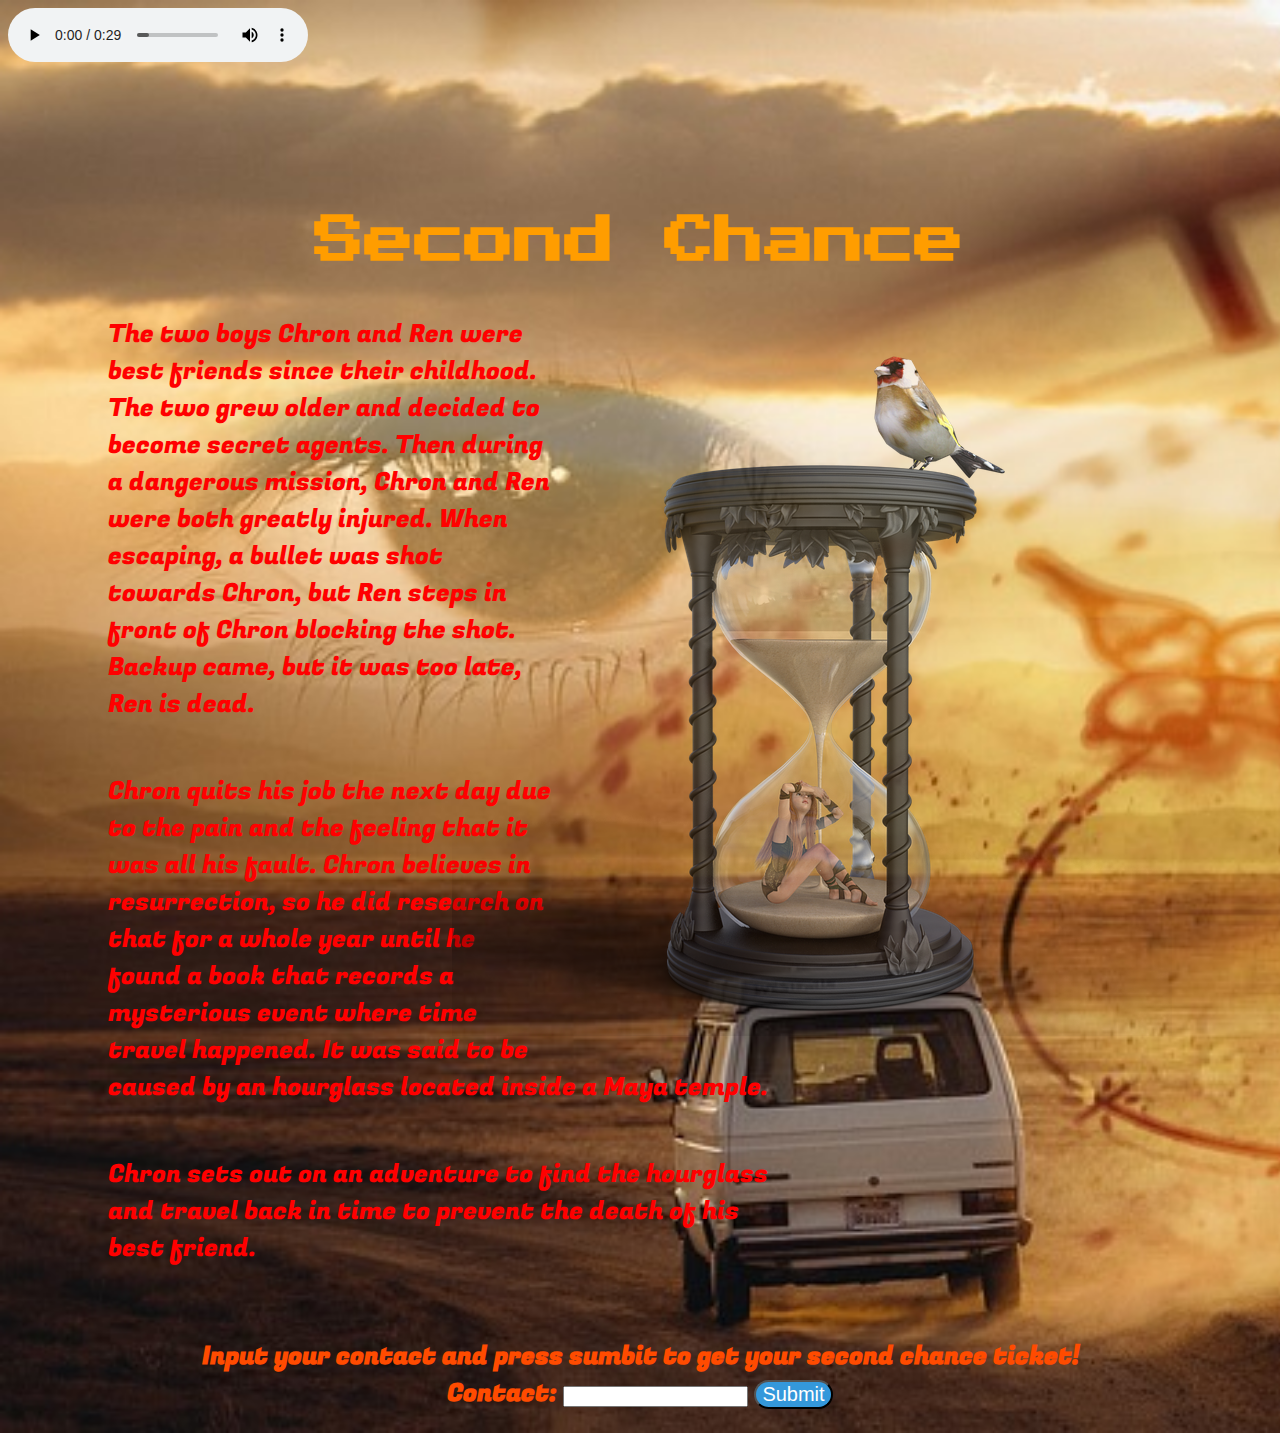
<file: index.html>
<!--time travel jpg: https://pixabay.com/en/time-travel-travel-dream-factory-2910934/-->
<!--hourglass.png: https://pixabay.com/p-1716427/?no_redirect-->
<!DOCTYPE html>
<html>

<head>
  <meta charset="UTF-8">
  <title>title</title>
  <link rel="stylesheet" href="style.css" type="text/css">
  <link href="https://fonts.googleapis.com/css?family=Bubblegum+Sans|Fugaz+One|Kurale|Norican|Parisienne|Press+Start+2P|Ultra" rel="stylesheet">
</head>
<audio controls>
  <source src = "second-chance.mp3" type = "audio/mp3">
</audio>
<body>
  <h1>Second Chance</h1>
  <img src="hourglass.png" id="hourglass">
  <div>
    <span>
  <p>The two boys Chron and Ren were best friends since their childhood. The two grew older and decided to become secret agents. Then during a dangerous mission, Chron and Ren were both greatly injured. When escaping, a bullet was shot towards Chron, but Ren steps in front of Chron blocking the shot. Backup came, but it was too late, Ren is dead.</p>
  </span>
    <span>
<p>Chron quits his job the next day due to the pain and the feeling that it was all his fault. Chron believes in resurrection, so he did research on that for a whole year until he found a book that records a mysterious event where time travel happened. It was said to be caused by an hourglass located inside a Maya temple.</p>
</span>
    <span>
<p>Chron sets out on an adventure to find the hourglass and travel back in time to prevent the death of his best friend.</p>
</span>

  <h2>Input your contact and press sumbit to get your second chance ticket!<br>
   Contact: <input class="text" name="contact" required>
  <input class="blue-button" type="submit" value="Submit"></h2>
  </div>
</body>

</html>
</file>
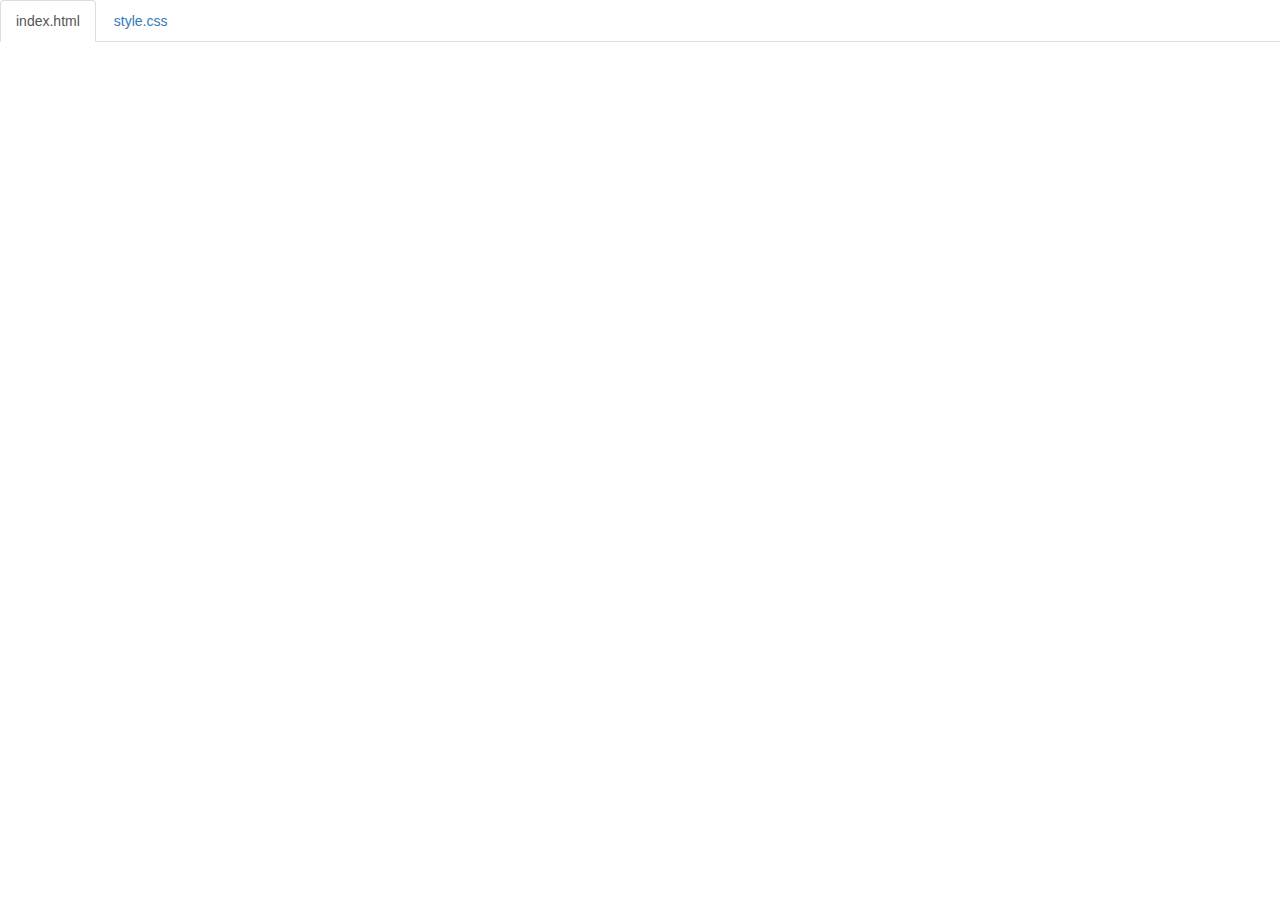
<file: code.html>
<!DOCTYPE html>
<html lang="en">

<head>
    <title>Code</title>
    <meta charset="utf-8">
    <meta name="viewport" content="width=device-width, initial-scale=1">
    <link rel="stylesheet" href="https://maxcdn.bootstrapcdn.com/bootstrap/3.3.6/css/bootstrap.min.css">
    <script src="https://ajax.googleapis.com/ajax/libs/jquery/1.12.0/jquery.min.js"></script>
    <script src="https://maxcdn.bootstrapcdn.com/bootstrap/3.3.6/js/bootstrap.min.js"></script>
    <style>
        body {
            padding-top: 50px;
        }
        .navbar-fixed-top {
            background-color: white;
        }
    </style>
</head>

<body>

<!--
The section below puts tabs at the top of the page.
As long as your files are index.html and style.css,
you don't need to change anything below.

If you have any other files, make sure you follow the structure below.
-->

    <div class="container-fluid">
        <ul class="nav nav-tabs navbar-fixed-top">
            <li class="active"><a href="#index">index.html</a></li>
            <li><a href="#style">style.css</a></li>
        </ul>

<!-- 
URL structure:
https://gist-it.appspot.com/github/OWNERSUSERNAME/REPONAME/raw/master/FILEPATH?footer=0

DIRECTIONS:
1. Copy the URL above
2. Paste it both places where you see URL below, i.e. script src="URL"
3. Replace the CAPITALIZED info with your info.

EXAMPLE: 
https://gist-it.appspot.com/github/bmuellerhstat/website-portfolio-example/raw/master/index.html?footer=0
-->
        <div class="tab-content">
            <div id="index" class="tab-pane fade in active">
                <script src="https://gist-it.appspot.com/github/xavierj2216/movie-project/raw/master/index.html?footer=0"></script>
            </div>
            <div id="style" class="tab-pane fade">
                <script src="https://gist-it.appspot.com/github/xavierj2216/movie-project/raw/master/style.css?footer=0"></script>
            </div>
        </div>
    </div>

    <script>
        $(document).ready(function() {
            $(".nav-tabs a").click(function() {
                $(this).tab('show');
            });
            $('.nav-tabs a').on('shown.bs.tab', function(event) {
                var x = $(event.target).text(); // active tab
                var y = $(event.relatedTarget).text(); // previous tab
                $(".act span").text(x);
                $(".prev span").text(y);
            });
            
            // custom code font-size (feel free to change this)
            $('pre').css('font-size','16px');
        });
    </script>

</body>

</html>
</file>
<file: style.css>
h1 {
    text-align: center;
    color: #ff9d00;
    font-family: 'Press Start 2P', cursive;
    margin-top: 150px;
    margin-bottom: 50px;
    font-size: 50px;
}

h2 {
    font-size: 25px;
    font-family: 'Fugaz One', cursive;
    text-align: center;
    color: #ff4b00;
    padding-top: 50px;
}

p {
    font-size: 25px;
    font-family: 'Fugaz One', cursive;
    margin: 50px 600px 0px 100px;
    max-width: 1500px;
    margin-top: 50px;
    margin-right: 500px;
    display: block;
    color: red;
}

.blue-button {
    border-radius: 28px;
    font-family: Arial;
    color: #ffffff;
    font-size: 20px;
    background: #3498db;
    text-decoration: none;

}

body {
    background-image: url("time-travel.jpg");
    background-repeat: no-repeat;
    background-size: cover;
}

#hourglass {
    opacity: 0.8;
    float: right;
    position: relative;
    right: 100px;
}
</file>
